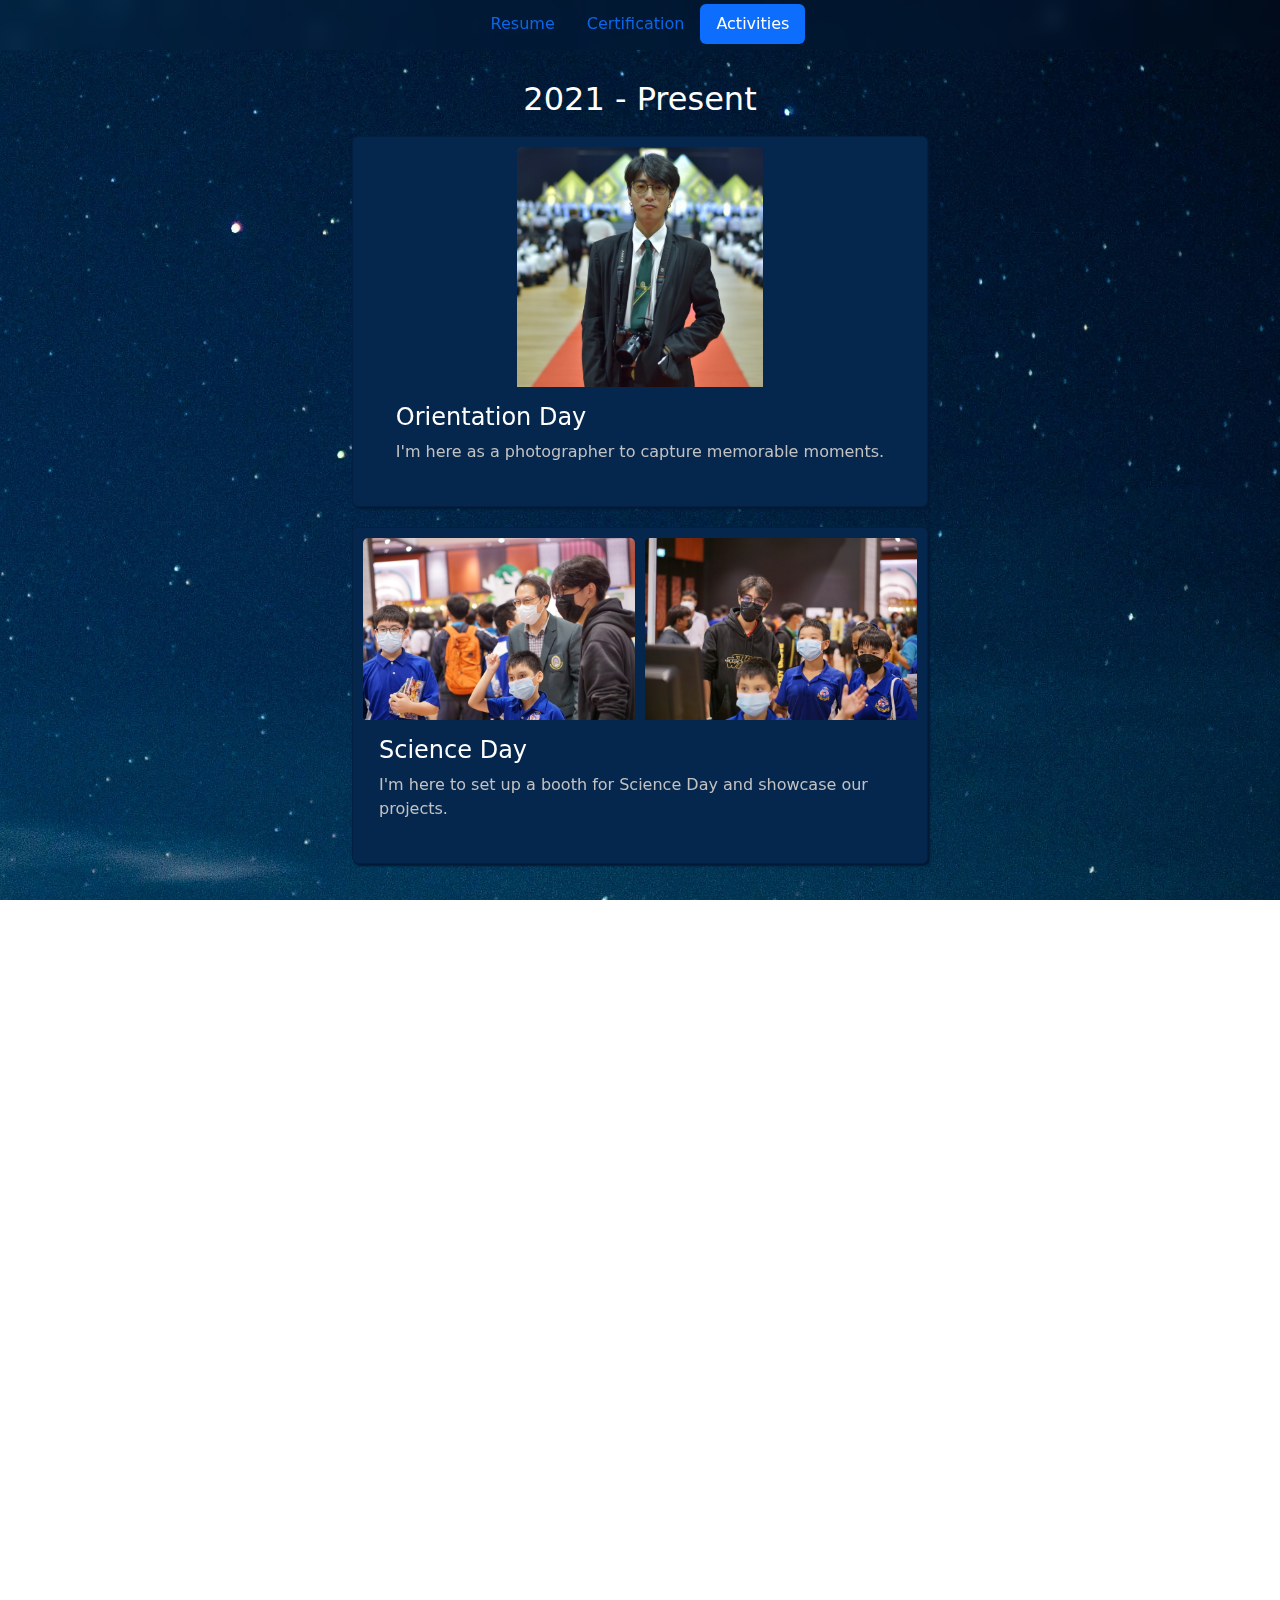
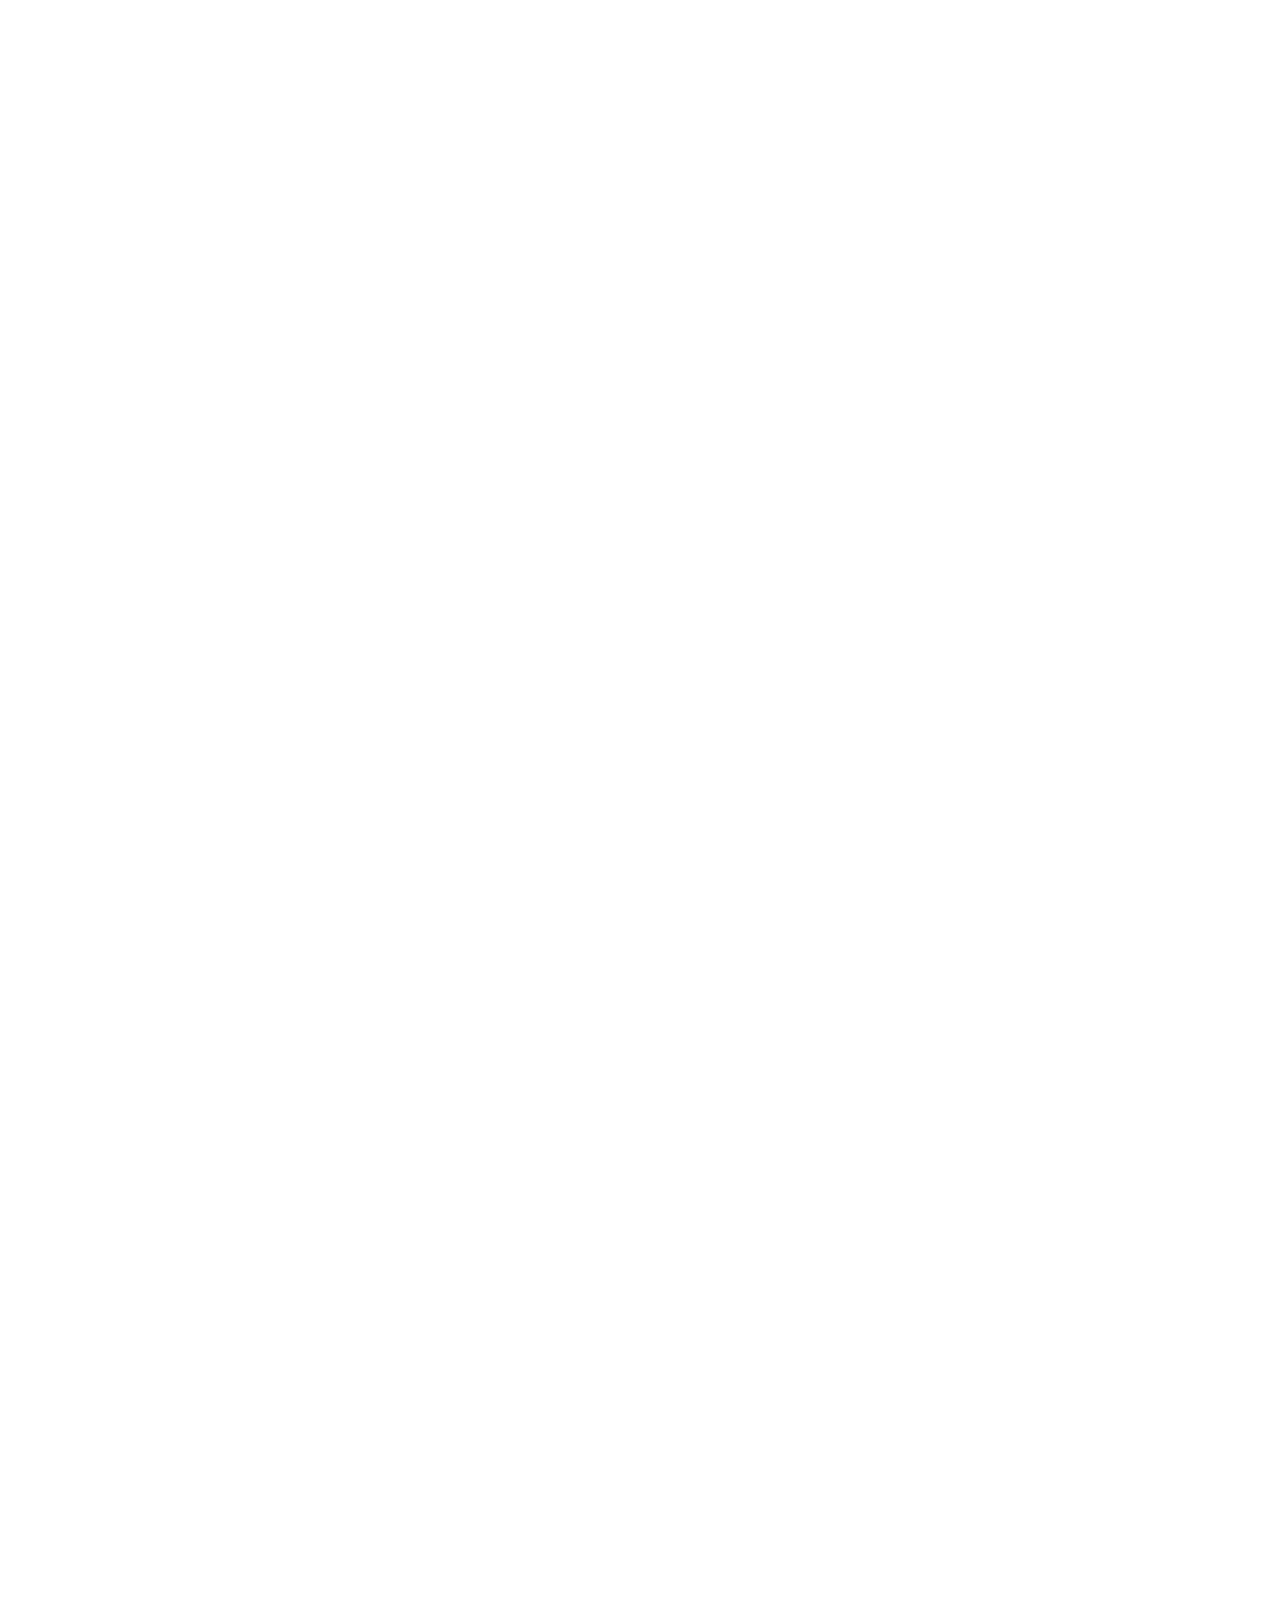
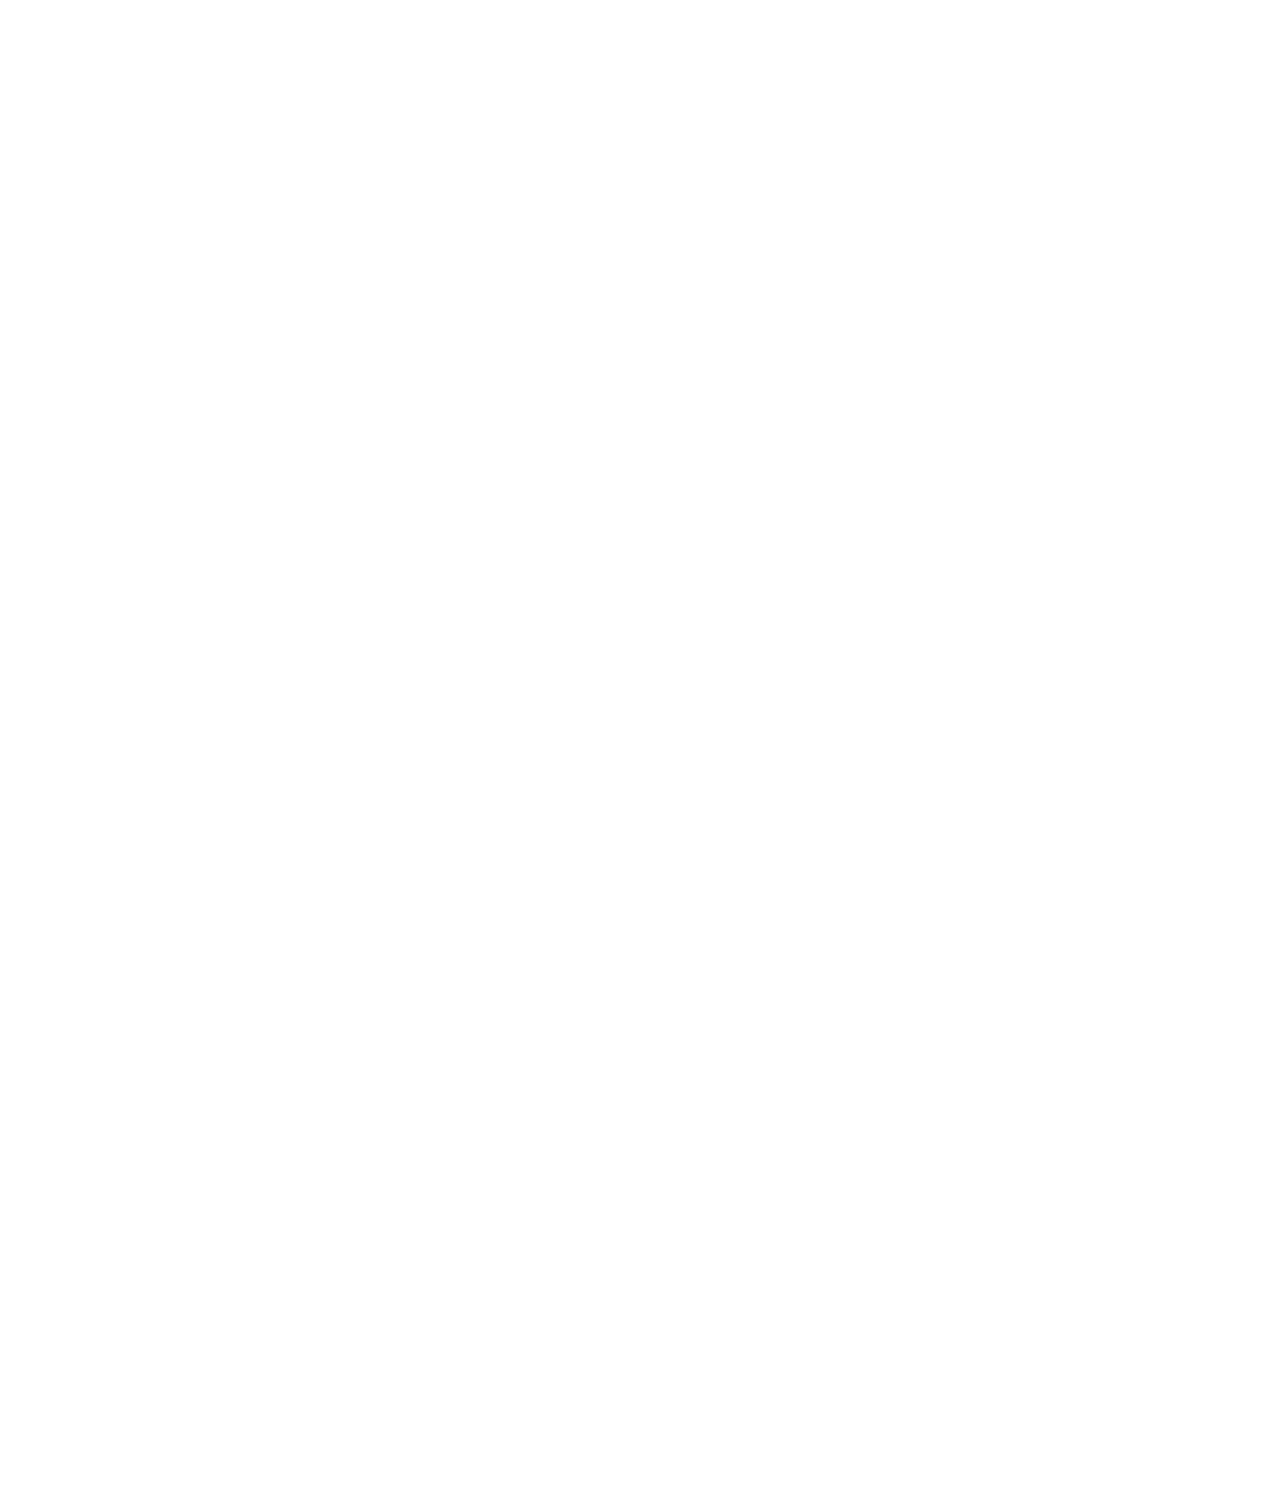
<file: pages/activities/index.html>
<html lang="en">
  <head>
    <meta charset="UTF-8" />
    <meta name="viewport" content="width=device-width, initial-scale=1.0" />
    <title>Activities</title>
    <script src="scripts.js" defer></script>
    <link rel="stylesheet" href="styles.css" />
    <!-- bootstrap -->
    <link
      href="https://cdn.jsdelivr.net/npm/bootstrap@5.3.3/dist/css/bootstrap.min.css"
      rel="stylesheet"
      integrity="sha384-QWTKZyjpPEjISv5WaRU9OFeRpok6YctnYmDr5pNlyT2bRjXh0JMhjY6hW+ALEwIH"
      crossorigin="anonymous"
    />
    <link href="https://unpkg.com/aos@2.3.1/dist/aos.css" rel="stylesheet" />

    <script
      src="https://cdn.jsdelivr.net/npm/@popperjs/core@2.11.8/dist/umd/popper.min.js"
      integrity="sha384-I7E8VVD/ismYTF4hNIPjVp/Zjvgyol6VFvRkX/vR+Vc4jQkC+hVqc2pM8ODewa9r"
      crossorigin="anonymous"
    ></script>
    <script
      src="https://cdn.jsdelivr.net/npm/bootstrap@5.3.3/dist/js/bootstrap.min.js"
      integrity="sha384-0pUGZvbkm6XF6gxjEnlmuGrJXVbNuzT9qBBavbLwCsOGabYfZo0T0to5eqruptLy"
      crossorigin="anonymous"
    ></script>
    <script src="https://unpkg.com/aos@2.3.1/dist/aos.js"></script>

    <!--end bootstrap -->
  </head>
  <body>
    <!-- nav -->
    <div class="nav">
      <ul class="nav nav-pills mb-3" id="pills-tab" role="tablist">
        <li class="nav-item" role="presentation">
          <button
            onclick="navigator.resume()"
            class="nav-link w glow"
            id="pills-home-tab"
            data-bs-toggle="pill"
            data-bs-target="#pills-home"
            type="button"
            role="tab"
            aria-controls="pills-home"
            aria-selected="true"
            style="color: #0c66e9"
          >
            Resume
          </button>
        </li>
        <li class="nav-item" role="presentation">
          <button
            onclick="navigator.certifications()"
            class="nav-link w glow"
            id="pills-profile-tab"
            data-bs-toggle="pill"
            data-bs-target="#pills-profile"
            type="button"
            role="tab"
            aria-controls="pills-profile"
            aria-selected="false"
            style="color: #0c66e9"
          >
            Certification
          </button>
        </li>
        <li class="nav-item" role="presentation">
          <button
            onclick="navigator.portFolio()"
            class="nav-link active w glow"
            id="pills-contact-tab"
            data-bs-toggle="pill"
            data-bs-target="#pills-contact"
            type="button"
            role="tab"
            aria-controls="pills-contact"
            aria-selected="false"
          >
            Activities
          </button>
        </li>
        <!-- <li class="nav-item" role="presentation">
          <button
            onclick="navigator.Projects()"
            class="nav-link glow"
            id="pills-contact-tab"
            data-bs-toggle="pill"
            data-bs-target="#pills-contact"
            type="button"
            role="tab"
            aria-controls="pills-contact"
            aria-selected="false"
            style="color: #0c66e9"
          >
            Projects
          </button>
        </li> -->
      </ul>
    </div>
    <!-- end nav -->

    <!-- body here -->
    <!--
      class="cards-group"
      data-aos="fade-left"
      data-aos-offset="200"
      data-aos-delay="100"
      data-aos-duration="500" 
      -->

    <div id="top" class="header" style="margin: 60px 0 10px">
      <h2 class="w">2021 - Present</h2>
    </div>

    <div class="cards-group">
      <!-- card -->
      <div
        class="card"
        data-aos="fade-right"
        data-aos-offset="200"
        data-aos-delay="100"
        data-aos-duration="500"
      >
        <img
          src="../../assets/activities/fst-d.jpg"
          class="card-img-top img"
          alt="..."
        />
        <div class="card-body">
          <h4 class="w">Orientation Day</h4>
          <p class="c-g">
            I'm here as a photographer to capture memorable moments.
          </p>
        </div>
      </div>

      <!-- card -->
      <div
        class="card"
        data-aos="fade-left"
        data-aos-offset="200"
        data-aos-delay="200"
        data-aos-duration="500"
      >
        <div class="grids">
          <img
            src="../../assets/activities/จัดบูส วัน วิทยาศาสตร์ (4).jpg"
            class="card-img-top img"
            alt="..."
          />

          <img
            src="../../assets/activities/bc-day_1.JPG"
            class="card-img-top img"
            alt="..."
          />
        </div>
        <div class="card-body">
          <h4 class="w">Science Day</h4>
          <p class="c-g">
            I'm here to set up a booth for Science Day and showcase our
            projects.
          </p>
        </div>
      </div>

      <!-- card -->
      <div
        class="card"
        data-aos="fade-right"
        data-aos-offset="200"
        data-aos-delay="100"
        data-aos-duration="500"
      >
        <img
          src="../../assets/activities/TA อบรม.png"
          class="card-img-top img"
          alt="..."
        />
        <div class="card-body">
          <h4 class="w">Digital Training</h4>
          <p class="c-g">
            I'm here as a TA and cameraman for the digital training.
          </p>
        </div>
      </div>

      <!-- card -->
      <div
        class="card"
        data-aos="fade-left"
        data-aos-offset="200"
        data-aos-delay="200"
        data-aos-duration="500"
      >
        <img
          src="../../assets/activities/goods-std.png"
          class="card-img-top img"
          alt="..."
        />
        <div class="card-body">
          <h4 class="w">Receiving a Scholarship for Academic Excellence</h4>
          <p class="c-g">I received a scholarship for academic excellence.</p>
        </div>
      </div>

      <!-- card -->
      <div
        class="card"
        data-aos="fade-right"
        data-aos-offset="200"
        data-aos-delay="100"
        data-aos-duration="500"
      >
        <img
          src="../../assets/activities/อบรม AI ROBOFLOW (2).jpg"
          class="card-img-top img"
          alt="..."
        />
        <div class="card-body">
          <h4 class="w">Organizing AI Robo Flow Training</h4>
          <p class="c-g">
            I'm here to organize the AI Robo Flow training session and ensure
            everything runs smoothly.
          </p>
        </div>
      </div>

      <!-- card -->
      <div
        class="card"
        data-aos="fade-left"
        data-aos-offset="200"
        data-aos-delay="200"
        data-aos-duration="500"
      >
        <div class="grids">
          <img
            src="../../assets/activities/รับสมัค Ambas  soon.png"
            class="card-img-top img"
            alt="..."
          /><img
            src="../../assets/activities/ambas-1.png"
            class="card-img-top img"
            alt="..."
          /><img
            src="../../assets/activities/มอบรางวัล 1.jpg"
            class="card-img-top img"
            alt="..."
          /><img
            src="../../assets/activities//รับสมัค Ambas .png"
            class="card-img-top img"
            alt="..."
          />
        </div>
        <div class="card-body">
          <h4 class="w">Media Event for Ambas, Including Award Presentation</h4>
          <p class="c-g">
            I'm here to assist with the media coverage for the Ambassador event,
            including the award presentation.
          </p>
        </div>
      </div>

      <!-- card -->
      <div
        class="card"
        data-aos="fade-right"
        data-aos-offset="200"
        data-aos-delay="100"
        data-aos-duration="500"
      >
        <div class="grids">
          <img
            src="../../assets/activities/uni-sport.JPG"
            class="card-img-top img"
            alt="..."
          /><img
            src="../../assets/activities/uni-sport.JPG"
            class="card-img-top img"
            alt="..."
          />
        </div>
        <div class="card-body">
          <h4 class="w">Wang Daeng Sports Event</h4>
          <p class="c-g">
            I'm here to help cover the Wang Daeng Sports Event, capture exciting
            moments, and assist with tasks at various points.
          </p>
        </div>
      </div>

      <!-- card -->
      <div
        class="card"
        data-aos="fade-left"
        data-aos-offset="200"
        data-aos-delay="200"
        data-aos-duration="500"
      >
        <div class="grids">
          <img
            src="../../assets/activities/staff.jpg"
            class="card-img-top img"
            alt="..."
          />
          <img
            src="../../assets/activities/media-w.jpg"
            class="card-img-top img"
            alt="..."
          /><img
            src="../../assets/activities/ผูกแขนสโม ทำงาน.jpg"
            class="card-img-top img"
            alt="..."
          />
          <img
            src="../../assets/activities/เครดิต ตากล้อง.png"
            class="card-img-top img"
            alt="..."
          />
        </div>
        <div class="card-body">
          <h4 class="w">Other Photography Work + Media</h4>
          <p class="c-g"></p>
        </div>
      </div>

      <!-- card -->
      <div
        class="card"
        data-aos="fade-right"
        data-aos-offset="200"
        data-aos-delay="100"
        data-aos-duration="500"
      >
        <div class="grids">
          <img
            src="../../assets/activities/ลงพื้นที่ (1).jpg"
            class="card-img-top img"
            alt="..."
          /><img
            src="../../assets/activities/ลงพื้นที่ (2).jpg"
            class="card-img-top img"
            alt="..."
          />
        </div>
        <div class="card-body">
          <h4 class="w">Field Training Session</h4>
          <p class="c-g">
            I'm here on-site to organize the training session, take photos,
            coordinate the event, delegate tasks to my team, including designing
            the activities.
          </p>
        </div>
      </div>

      <!-- card -->
      <div
        class="card"
        data-aos="fade-left"
        data-aos-offset="200"
        data-aos-delay="200"
        data-aos-duration="500"
      >
        <div class="grids">
          <img
            src="../../assets/activities/b-time (1).jpg"
            class="card-img-top img"
            alt="..."
          />
          <img
            src="../../assets/activities/b-time (2).jpg"
            class="card-img-top img"
            alt="..."
          />
          <!-- <img
          src="../../assets/activities/b-time (3).jpg"
          class="card-img-top img"
          alt="..."
        /> -->
        </div>
        <div class="card-body">
          <h4 class="w">Internship at Betimes Co. (2 Months)</h4>
          <p class="c-g">
            I interned at Betimes Co. In the first week, my mentor assigned me
            to study Angular and create a sample web app to present. In the
            second week, I began working with a mentor. In the fourth week, my
            mentor assigned me to design the database, create a new project
            using Angular, and write APIs in .NET Core to present to clients in
            Bangkok.
          </p>
        </div>
      </div>
    </div>

    <div onclick="navigator.top()">
      <h6 class="btt w">Back to top</h6>
    </div>
    <!--end  body here -->
  </body>
</html>
</file>
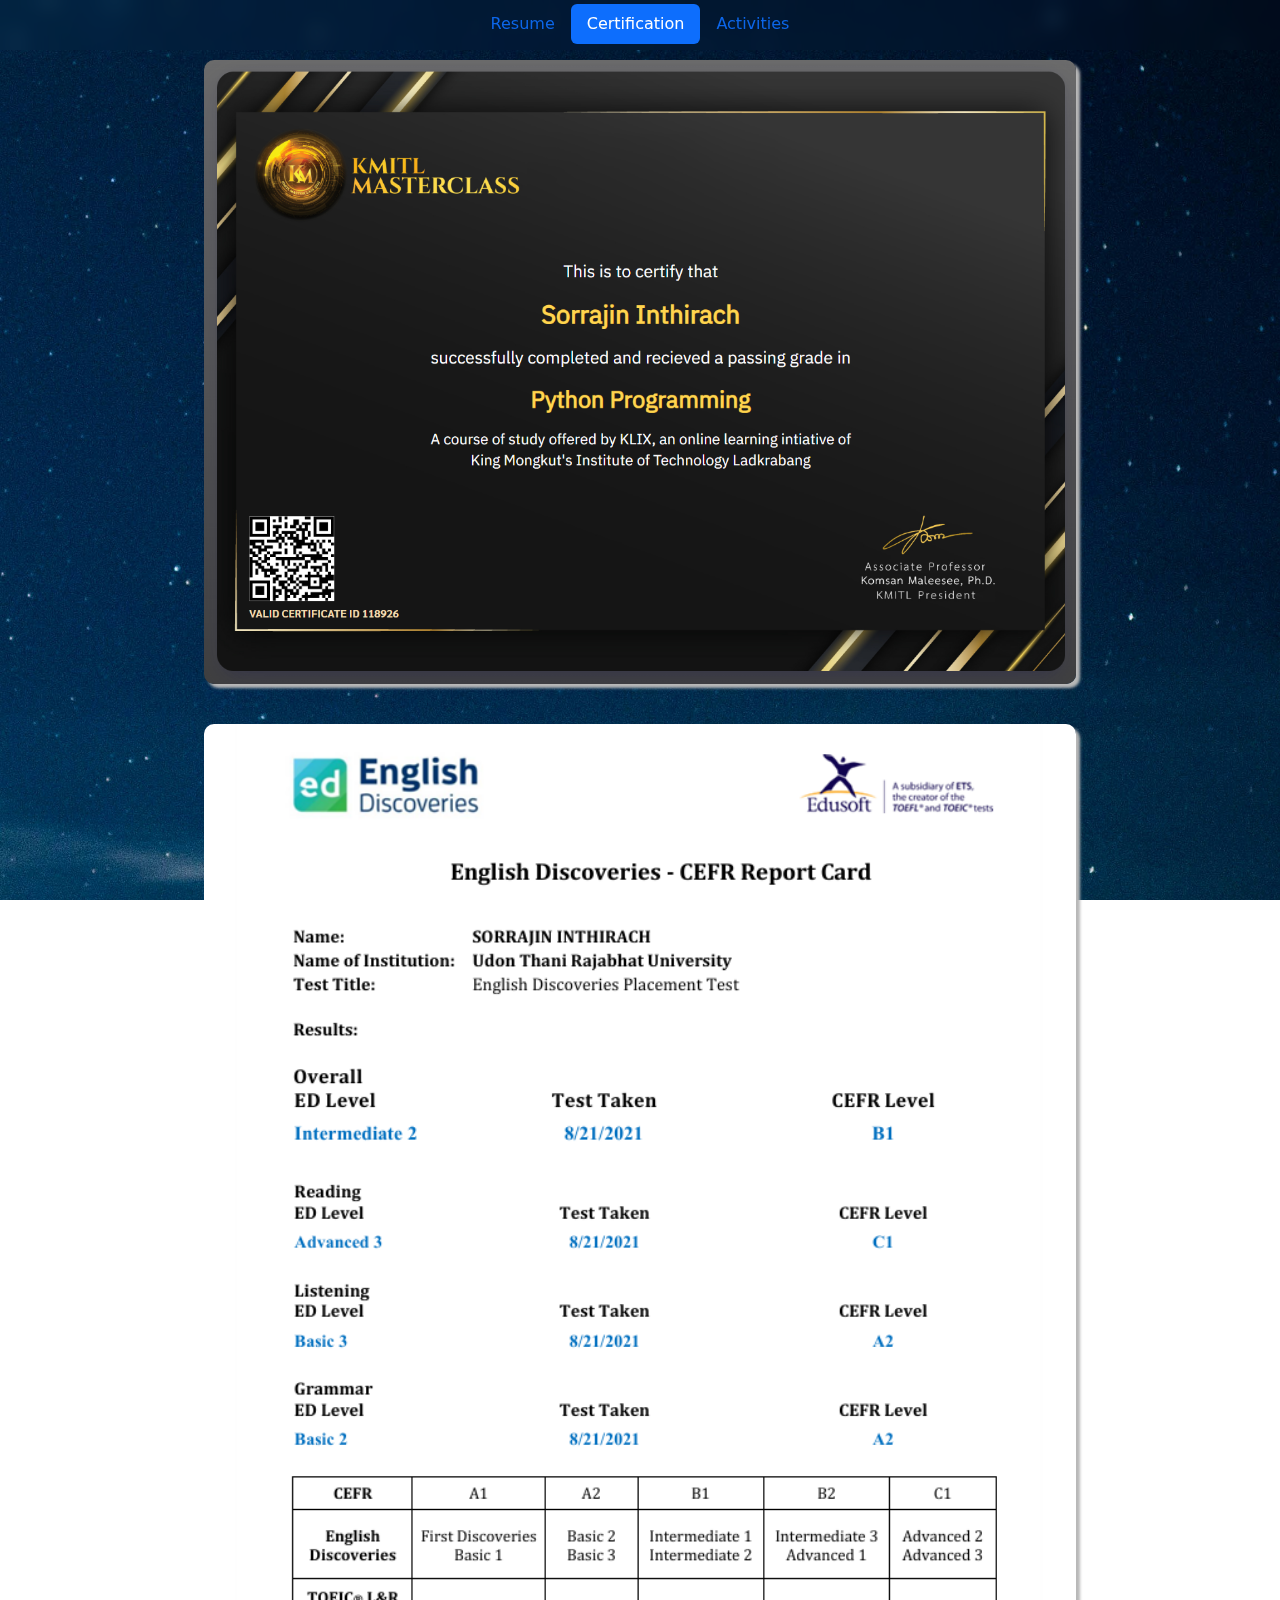
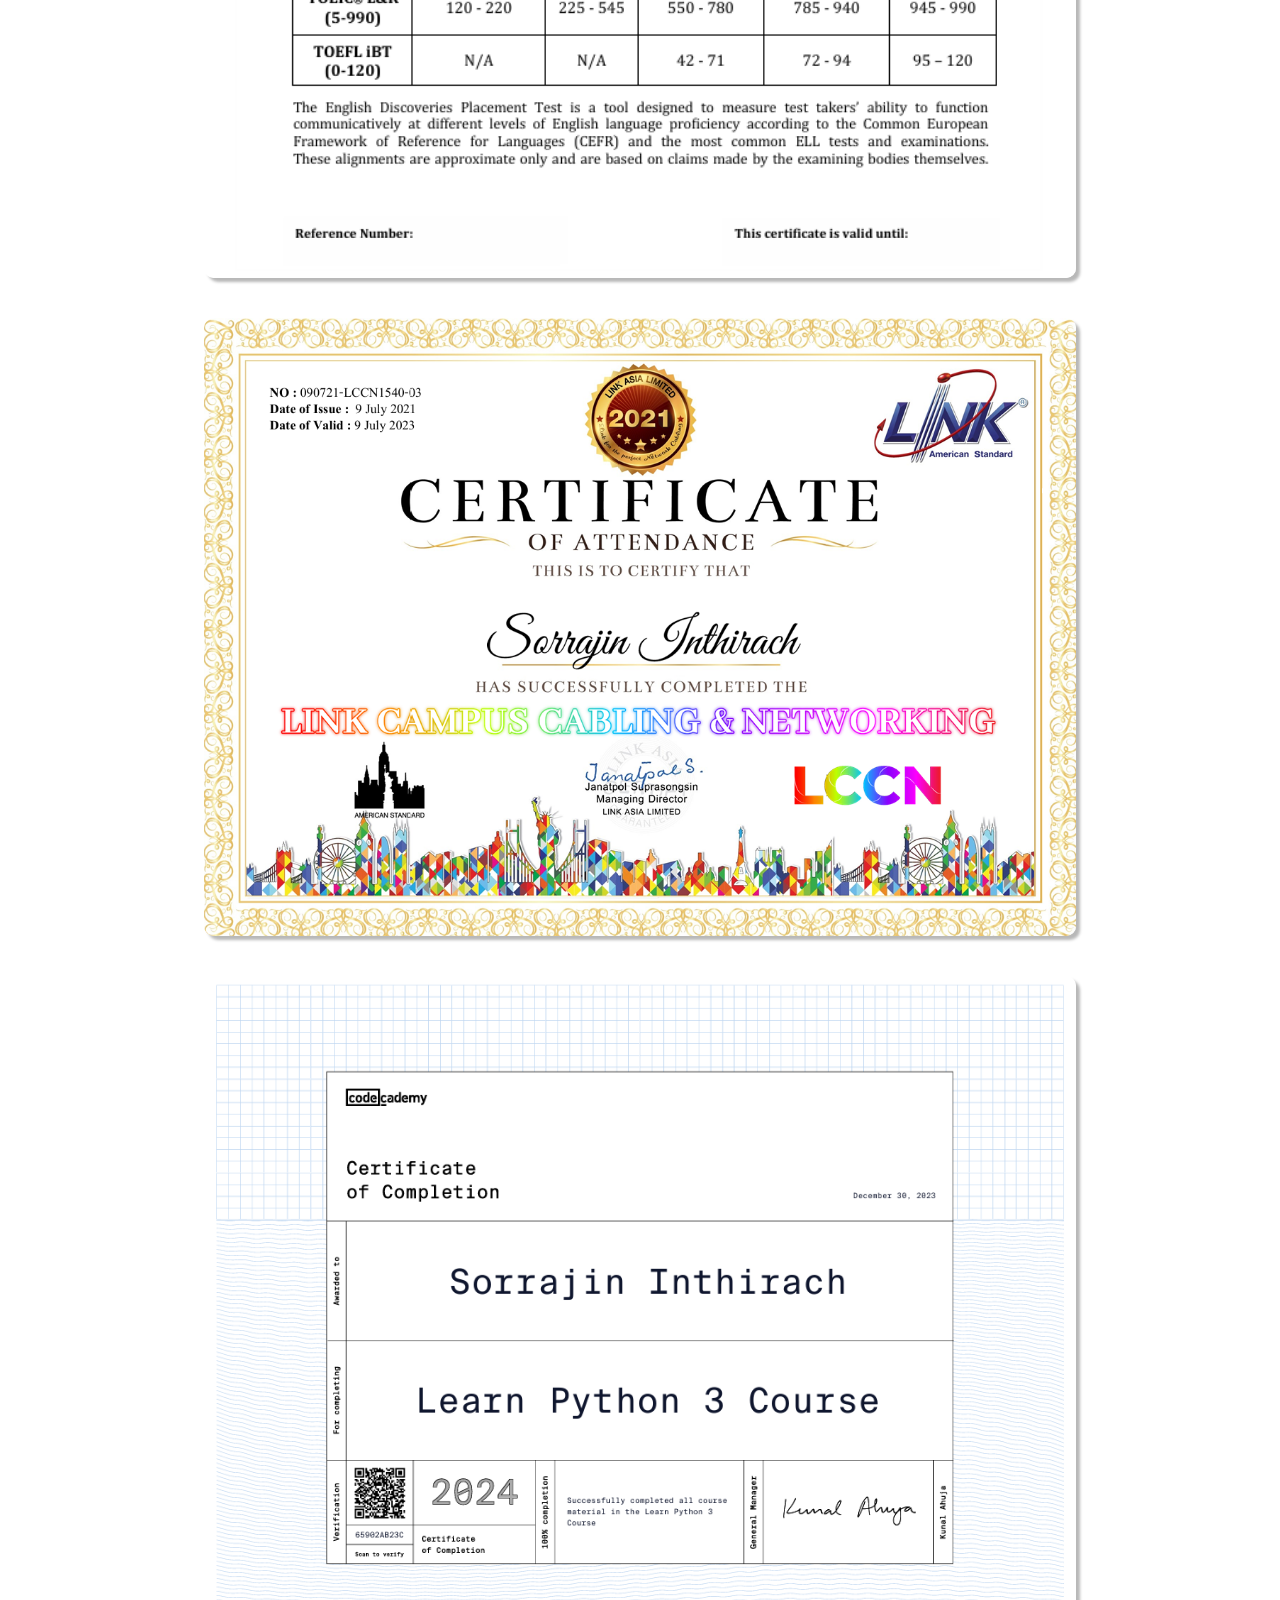
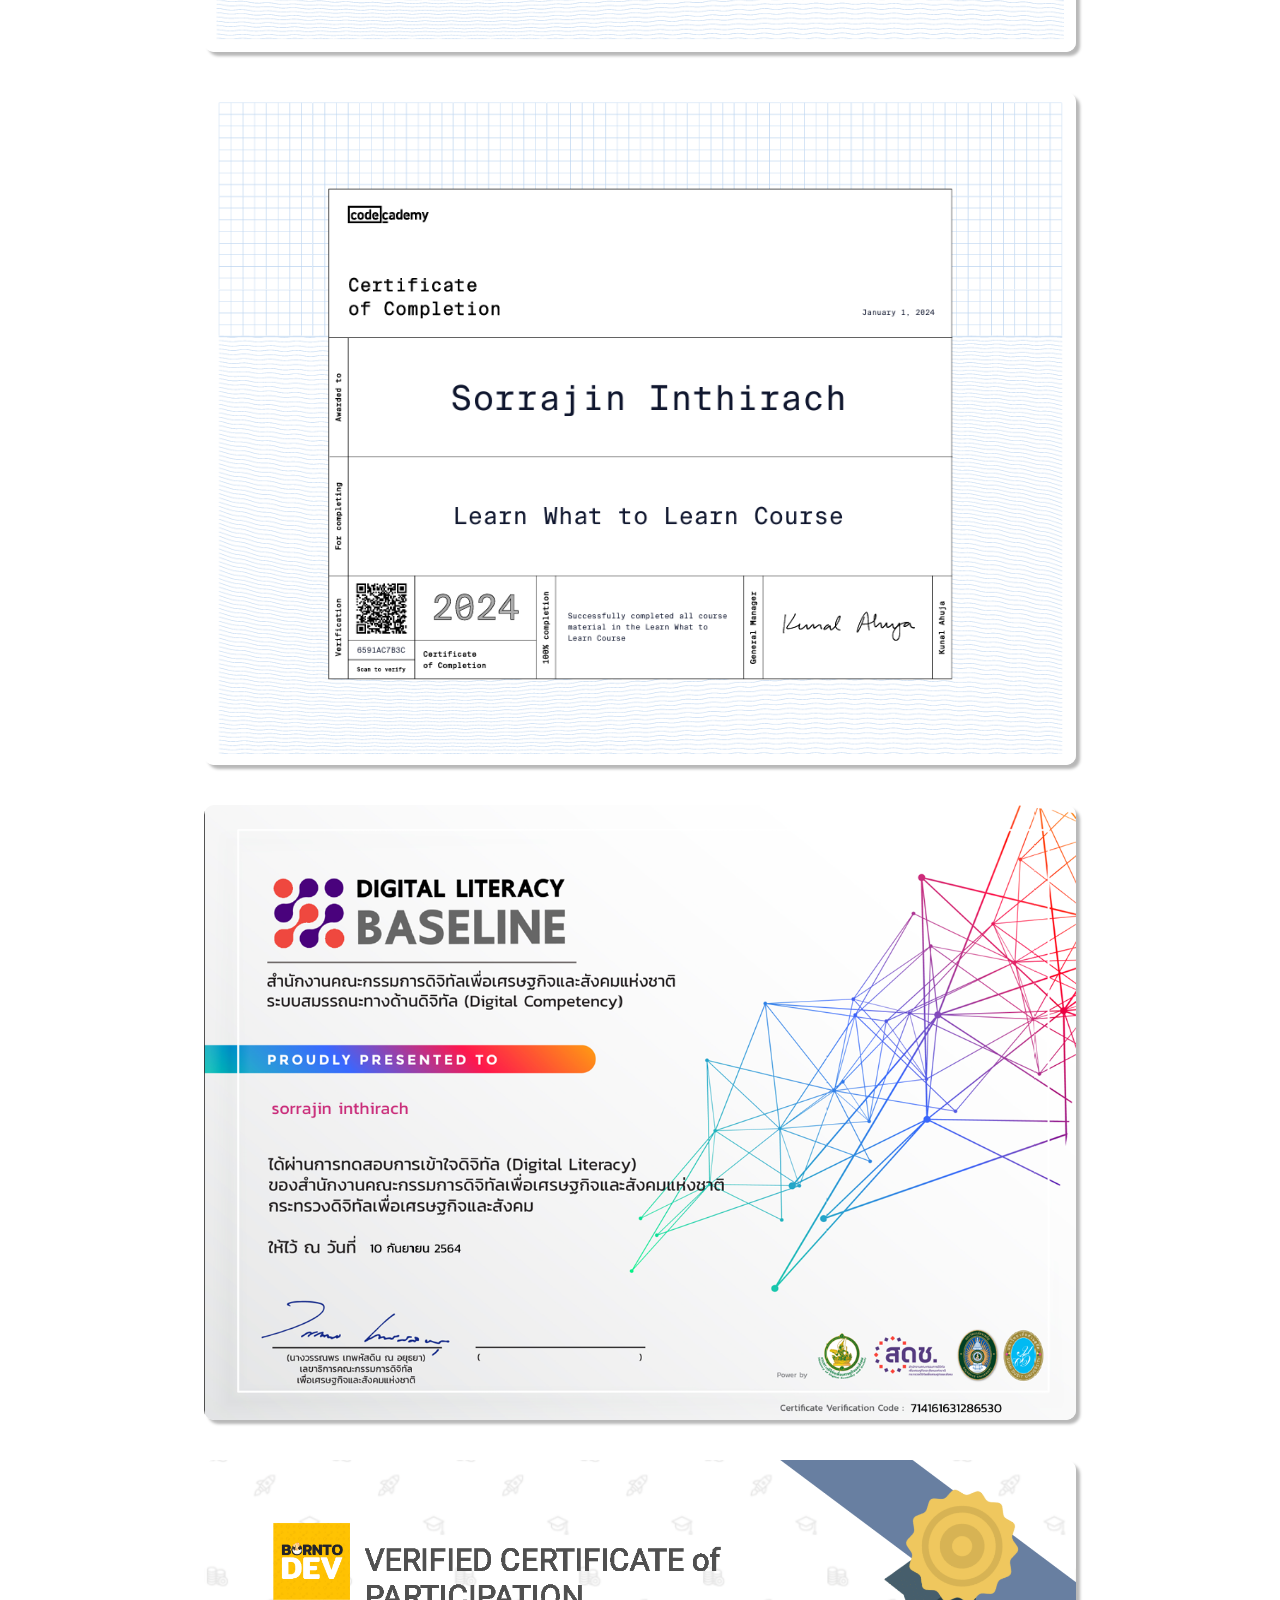
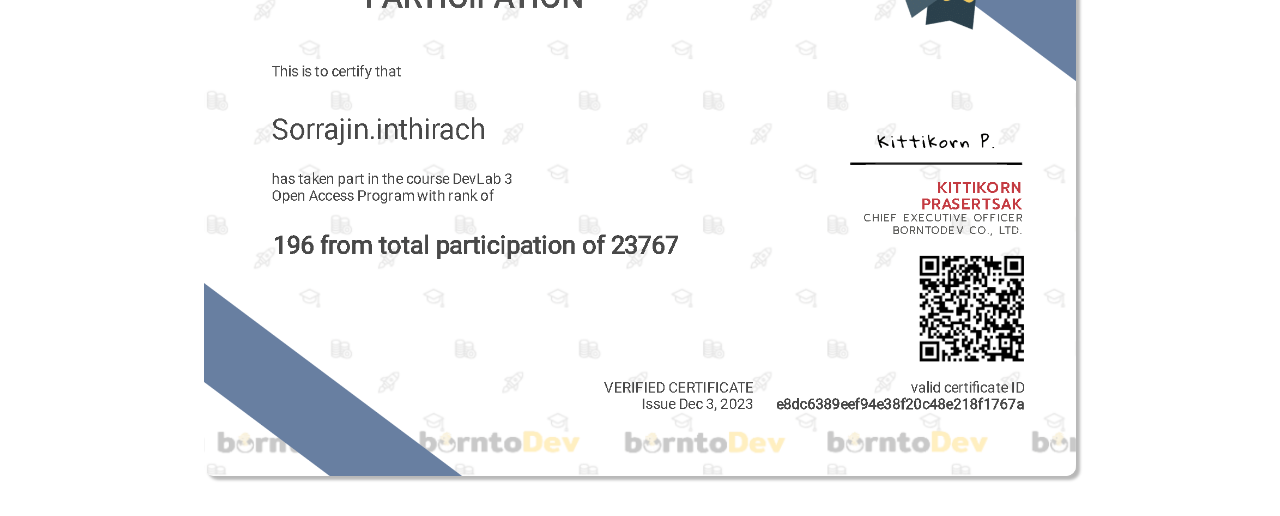
<file: pages/certifications/index.html>
<html lang="en">
  <head>
    <meta charset="UTF-8" />
    <meta name="viewport" content="width=device-width, initial-scale=1.0" />
    <title>Certifications</title>
    <script src="scripts.js" defer></script>
    <link rel="stylesheet" href="styles.css" />
    <!-- bootstrap -->
    <link
      href="https://cdn.jsdelivr.net/npm/bootstrap@5.3.3/dist/css/bootstrap.min.css"
      rel="stylesheet"
      integrity="sha384-QWTKZyjpPEjISv5WaRU9OFeRpok6YctnYmDr5pNlyT2bRjXh0JMhjY6hW+ALEwIH"
      crossorigin="anonymous"
    />
    <link href="https://unpkg.com/aos@2.3.1/dist/aos.css" rel="stylesheet" />

    <script
      src="https://cdn.jsdelivr.net/npm/@popperjs/core@2.11.8/dist/umd/popper.min.js"
      integrity="sha384-I7E8VVD/ismYTF4hNIPjVp/Zjvgyol6VFvRkX/vR+Vc4jQkC+hVqc2pM8ODewa9r"
      crossorigin="anonymous"
    ></script>
    <script
      src="https://cdn.jsdelivr.net/npm/bootstrap@5.3.3/dist/js/bootstrap.min.js"
      integrity="sha384-0pUGZvbkm6XF6gxjEnlmuGrJXVbNuzT9qBBavbLwCsOGabYfZo0T0to5eqruptLy"
      crossorigin="anonymous"
    ></script>
    <script src="https://unpkg.com/aos@2.3.1/dist/aos.js"></script>

    <!--end bootstrap -->
  </head>
  <body>
    <!-- Navbar  -->
    <div class="nav">
      <ul class="nav nav-pills mb-3" id="pills-tab" role="tablist">
        <li class="nav-item" role="presentation">
          <button
            onclick="navigator.resume()"
            class="nav-link w glow"
            id="pills-home-tab"
            data-bs-toggle="pill"
            data-bs-target="#pills-home"
            type="button"
            role="tab"
            aria-controls="pills-home"
            aria-selected="true"
            style="color: #0c66e9"
          >
            Resume
          </button>
        </li>
        <li class="nav-item" role="presentation">
          <button
            onclick="navigator.certifications()"
            class="nav-link active"
            id="pills-profile-tab"
            data-bs-toggle="pill"
            data-bs-target="#pills-profile"
            type="button"
            role="tab"
            aria-controls="pills-profile"
            aria-selected="false"
          >
            Certification
          </button>
        </li>
        <li class="nav-item" role="presentation">
          <button
            onclick="navigator.Activities()"
            class="nav-link glow"
            id="pills-contact-tab"
            data-bs-toggle="pill"
            data-bs-target="#pills-contact"
            type="button"
            role="tab"
            aria-controls="pills-contact"
            aria-selected="false"
            style="color: #0c66e9"
          >
            Activities
          </button>
        </li>
        <!-- <li class="nav-item" role="presentation">
          <button
            onclick="navigator.Projects()"
            class="nav-link glow"
            id="pills-contact-tab"
            data-bs-toggle="pill"
            data-bs-target="#pills-contact"
            type="button"
            role="tab"
            aria-controls="pills-contact"
            aria-selected="false"
            style="color: #0c66e9"
          >
            Projects
          </button>
        </li> -->
      </ul>
    </div>
    <!--end Navbar  -->

    <div class="container">
      <div class="cers" style="margin: 20px 0">
        <img
          data-aos="fade-right"
          data-aos-offset="200"
          data-aos-delay="100"
          data-aos-duration="500"
          class="cer-img"
          src="../../assets/certifications/cer 1.png"
          alt=""
        />

        <img
          data-aos="fade-left"
          data-aos-offset="200"
          data-aos-delay="100"
          data-aos-duration="500"
          class="cer-img"
          src="../../assets/certifications/english.png"
          alt=""
        />
        <img
          data-aos="fade-right"
          data-aos-offset="200"
          data-aos-delay="100"
          data-aos-duration="500"
          class="cer-img"
          src="../../assets/certifications/link-cable.png"
          alt=""
        />
        <img
          data-aos="fade-left"
          data-aos-offset="200"
          data-aos-delay="100"
          data-aos-duration="500"
          class="cer-img"
          src="../../assets/certifications/code.cademy.1.png"
          alt=""
        />
        <img
          data-aos="fade-right"
          data-aos-offset="200"
          data-aos-delay="100"
          data-aos-duration="500"
          class="cer-img"
          src="../../assets/certifications/code.cademy.2.png"
          alt=""
        />
        <img
          data-aos="fade-left"
          data-aos-offset="200"
          data-aos-delay="100"
          data-aos-duration="500"
          class="cer-img"
          src="../../assets/certifications/dlb.png"
          alt=""
        />
        <img
          data-aos="fade-right"
          data-aos-offset="200"
          data-aos-delay="100"
          data-aos-duration="500"
          class="cer-img"
          src="../../assets/certifications/born to dev.png"
          alt=""
        />
      </div>
    </div>
  </body>
</html>
</file>
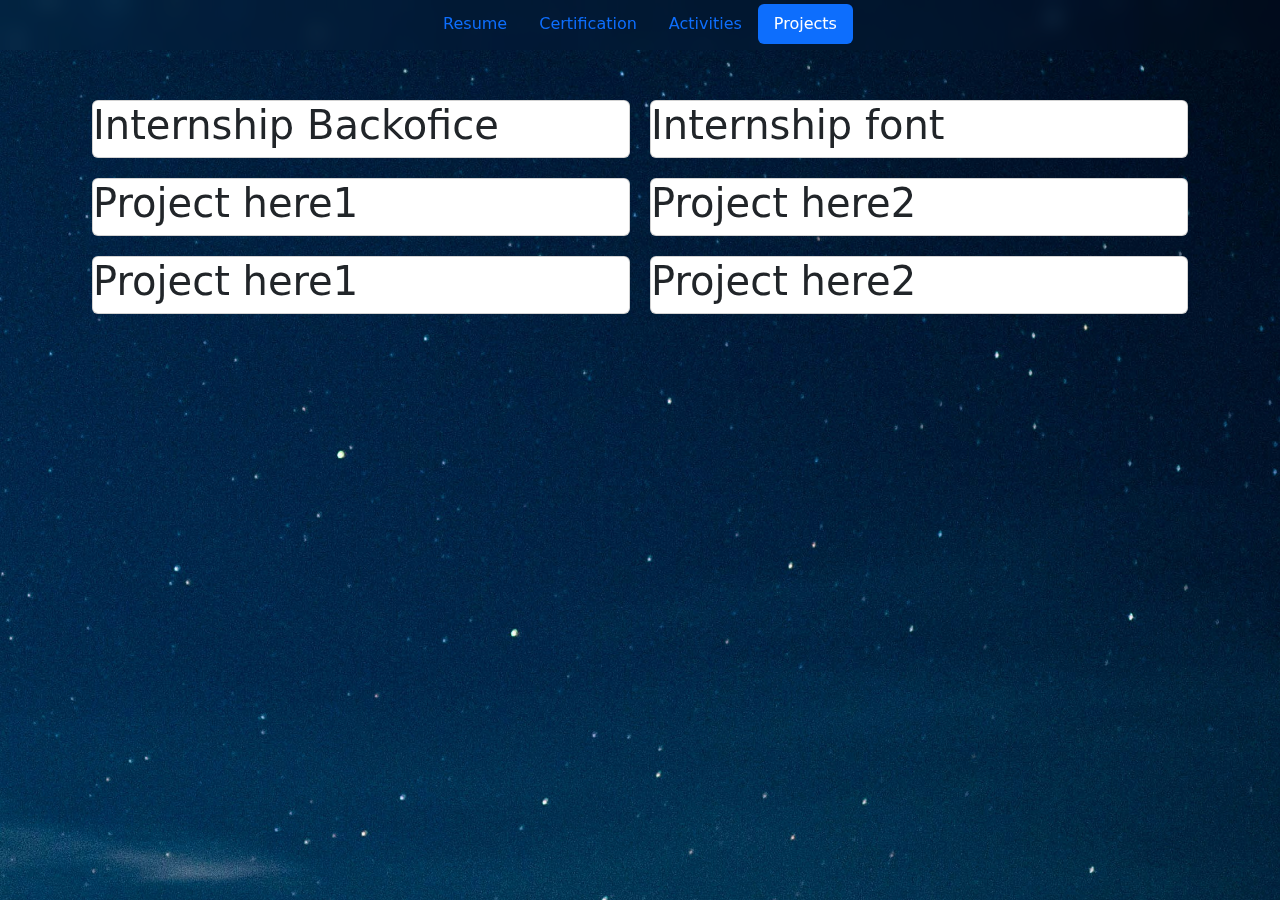
<file: pages/projects/index.html>
<!DOCTYPE html>
<html lang="en">
  <head>
    <meta charset="UTF-8" />
    <meta name="viewport" content="width=device-width, initial-scale=1.0" />
    <title>My Project</title>
    <script src="scripts.js" defer></script>
    <link rel="stylesheet" href="styles.css" />
    
    <!-- bootstrap -->
    <link
    href="https://cdn.jsdelivr.net/npm/bootstrap@5.3.3/dist/css/bootstrap.min.css"
    rel="stylesheet"
    integrity="sha384-QWTKZyjpPEjISv5WaRU9OFeRpok6YctnYmDr5pNlyT2bRjXh0JMhjY6hW+ALEwIH"
    crossorigin="anonymous"
  />
  <link href="https://unpkg.com/aos@2.3.1/dist/aos.css" rel="stylesheet">

  <script
    src="https://cdn.jsdelivr.net/npm/@popperjs/core@2.11.8/dist/umd/popper.min.js"
    integrity="sha384-I7E8VVD/ismYTF4hNIPjVp/Zjvgyol6VFvRkX/vR+Vc4jQkC+hVqc2pM8ODewa9r"
    crossorigin="anonymous"
  ></script>
  <script
    src="https://cdn.jsdelivr.net/npm/bootstrap@5.3.3/dist/js/bootstrap.min.js"
    integrity="sha384-0pUGZvbkm6XF6gxjEnlmuGrJXVbNuzT9qBBavbLwCsOGabYfZo0T0to5eqruptLy"
    crossorigin="anonymous"
  ></script>
  <script src="https://unpkg.com/aos@2.3.1/dist/aos.js"></script>

<!-- temp -->
    <!--end bootstrap -->
  </head>
  <body>

    <div class="background blue"></div>
    
    <!-- Navbar  -->
    <div class="nav">
      <ul class="nav nav-pills mb-3" id="pills-tab" role="tablist">
        <li class="nav-item" role="presentation">
          <button
            onclick="navigator.resume()"
            class="nav-link w glow"
            id="pills-home-tab"
            data-bs-toggle="pill"
            data-bs-target="#pills-home"
            type="button"
            role="tab"
            aria-controls="pills-home"
            aria-selected="true"
          >
            Resume
          </button>
        </li>
        <li class="nav-item" role="presentation">
          <button
            onclick="navigator.certifications()"
            class="nav-link w glow"
            id="pills-profile-tab"
            data-bs-toggle="pill"
            data-bs-target="#pills-profile"
            type="button"
            role="tab"
            aria-controls="pills-profile"
            aria-selected="false"
          >
            Certification
          </button>
        </li>
        <li class="nav-item" role="presentation">
          <button
          onclick="navigator.Activities()"
            class="nav-link w glow"
            id="pills-contact-tab"
            data-bs-toggle="pill"
            data-bs-target="#pills-contact"
            type="button"
            role="tab"
            aria-controls="pills-contact"
            aria-selected="false"
          >
          Activities
          </button>
        </li>
        <li class="nav-item " role="presentation">
          <button
          onclick="navigator.Projects()"
            class="nav-link w glow active"
            id="pills-contact-tab"
            data-bs-toggle="pill"
            data-bs-target="#pills-contact"
            type="button"
            role="tab"
            aria-controls="pills-contact"
            aria-selected="false"
          >
          Projects
          </button>
        </li>
      </ul>
    </div>
    <!--end Navbar  -->


    <!-- detail -->
<div class="spaces" id="top" style="margin-top: 70px;"></div>
    <div class="container">
      <div class="grid">
        <div class="card" 
        class="card"
        data-aos="fade-right"
        data-aos-offset="200"
        data-aos-delay="200"
        data-aos-duration="500">
          <h1>Internship Backofice</h1>
        </div>
        <div class="card"
        class="card"
        data-aos="fade-left"
        data-aos-offset="200"
        data-aos-delay="200"
        data-aos-duration="500">
          <h1>Internship font</h1>
        </div>
        <div class="card"
        class="card"
        data-aos="fade-right"
        data-aos-offset="200"
        data-aos-delay="200"
        data-aos-duration="500">
          <h1>Project here1</h1>
        </div>
        <div class="card"
        class="card"
        data-aos="fade-left"
        data-aos-offset="200"
        data-aos-delay="200"
        data-aos-duration="500">
          <h1>Project here2</h1>
        </div>
        <div class="card"
        class="card"
        data-aos="fade-right"
        data-aos-offset="200"
        data-aos-delay="200"
        data-aos-duration="500">
          <h1>Project here1</h1>
        </div>
        <div class="card"
        class="card"
        data-aos="fade-left"
        data-aos-offset="200"
        data-aos-delay="200"
        data-aos-duration="500">
          <h1>Project here2</h1>
        </div>
        
      </div>
    </div>
    
  </body>
</html>
</file>
<file: pages/activities/styles.css>
body {
    margin: 20px 0;
    padding: 20px 0;
    height: 100vh;
    display: flex;
    justify-content: flex-start;
    align-items: center;

    background-image: url('../../assets/gregoire-jeanneau-9sxeKzuCVoE-unsplash.jpg');
    height: 100vh;
    width: 100%;

    background-size: cover;
    background-position: center;
    background-attachment: fixed;



    color: white;
    font-family: Arial, sans-serif;
    font-size: 24px;
    flex-wrap: nowrap;
    flex-direction: column;

    .w {
        color: white;
    }

    .glow {
        color: white;
        /* background-color: aliceblue; */
    }

    .glow:hover {
        text-shadow: 0 0 30px #ffffff;
    }


}

.nav {
    position: fixed;
    z-index: 2;
    width: 100%;
    height: 100%;
    max-height: 50px;

    background: linear-gradient(to right, (#062744, 0.5), (#010d1d, 0.5));
    margin: -20px 0 0 0;
    display: flex;
    align-items: center;
    justify-content: center;
    padding: 22px 0;
    backdrop-filter: blur(10px);
    /* เพิ่มฟิลเตอร์เบลอ */

}
.cards-group {
    margin: 0 0 50px 0;
    display: grid;
    grid-template-columns: repeat(2, 1fr);
    grid-gap: 20px;
    max-height: fit-content;


    .card {
        padding: 10px;
        background-color: #05274e;
        box-shadow: 2px 2px 2px #031935;
        display: flex;
        align-items: center;
        max-height: fit-content;
        width: 36rem;


        .img {
            max-height: 15rem;
            /* width: auto; */
            /* height: 15rem; */
            max-width: max-content;
        }

        transition: 1s;
    }

    .card:hover {
        background-color: #051f3d;
        box-shadow: 1px 1px 6px #e0e0e0;
        ;

    }
}

.w {
    color: white;
}

.c-g {
    color: #c2c2c2;
}

.grids {
    display: grid;
    grid-template-columns: repeat(2, 1fr);
    grid-gap: 10px;
}

.btt {
    padding: 0 0 50px;
    transition: 0.5s;
}

.btt:hover {
    text-shadow: 2px 2px 1rem white;
    font-size: 30px;
}

@media screen and (max-width: 781px) {
    body {
        

        .cards-group {

            display: grid;
            grid-template-columns: repeat(1, 1fr);


            .card {

                width: 20rem;

            }


        }
    }
}


@media screen and (max-width: 1364px) {
    .cards-group {

        display: grid;
        grid-template-columns: repeat(1, 1fr);


    }
}
</file>
<file: pages/certifications/styles.css>
body {
    margin: 20px 0;
    padding: 20px 0;
    height: 100vh;
    display: flex;
    justify-content: flex-start;
    align-items: center;


    height: 100vh;
    width: 100%;
    background-image: url('../../assets/gregoire-jeanneau-9sxeKzuCVoE-unsplash.jpg');
    background-size: cover;
    background-position: center;
    background-attachment: fixed;



    color: white;
    font-family: Arial, sans-serif;
    font-size: 24px;
    flex-wrap: nowrap;
    flex-direction: column;

    .w {
        color: white;
    }

    .glow {
        color: white;
        /* background-color: aliceblue; */
    }

    .glow:hover {
        text-shadow: 0 0 30px #ffffff;
    }

    .container {

        max-width: 56rem;

        .cers {
            display: flex;
            flex-direction: column;
            align-items: stretch;



            .cer-img {
                border-radius: 10px;
                margin: 20px 0;
                box-shadow: 4px 4px 3px #b8b8b8;
            }

            .cer-img:hover {
                border-radius: 10px;
                margin: 20px 0;
                box-shadow: 4px 4px 30px #b8b8b8;
                transition: 1s;
            }



        }
    }
}

.button {
    display: flex;
    flex-direction: row-reverse;
    margin-top: 20px;
}

.nav {
    position: fixed;
    z-index: 3;
    width: 100%;
    height: 100%;
    max-height: 50px;

    background: linear-gradient(to right, (#062744, 0.9), (#010d1d, 0.9));
    margin: -20px 0 0 0;
    display: flex;
    align-items: center;
    justify-content: center;
    padding: 22px 0;
    backdrop-filter: blur(10px);
    /* เพิ่มฟิลเตอร์เบลอ */

}


/* 
.nav-link {
    color: #0c66e9;
} */
</file>
<file: pages/projects/styles.css>
/* body {

    margin: 20px 0;
    padding: 20px 0;
    height: 100vh;
    display: flex;
    justify-content: flex-start;
    align-items: center;

    background-image: url('./assets/gregoire-jeanneau-9sxeKzuCVoE-unsplash.jpg');
    background-position: center;
    height: 100%;
    background-repeat: no-repeat;
    background-size: cover;



    color: white;
    font-family: Arial,
        sans-serif;
    font-size: 24px;
    flex-wrap: nowrap;
    flex-direction: column;

    .w {
        color: white;
    }

    .container {
        background-color: white;
        width: 50.06rem;
        border-radius: 5px;
        box-shadow: 3px 3px 2px rgb(238, 238, 238);


        .imgs {
            border-radius: 10px;
            width: 50rem;
            left: -10px;
            height: auto;
            position: relative;
        }


    }


    .button {
        display: flex;
        flex-direction: row-reverse;
        margin-top: 20px;
    }

    .button:hover {

        background-color: #0d6efd;
        color: white;
    }

    .aboutMe {
        display: flex;
        flex-direction: column;
        align-items: center;
        margin: 20px 0;
        width: 70rem;
        color: white;

        h1 {
            margin: 5px 0;
        }

        h6 {
            margin: 10px 0;
        }
    }

    .empty {
        padding: 5rem;
    }

    .icons {
        display: flex;
        flex-direction: column;
        align-items: center;
    }

    .icons-gruop {
        display: flex;
        align-items: center;
        flex-direction: row;

        .icons {
            display: flex;
            flex-direction: column;
            align-items: center;
        }
    }

    .img-icon {
        width: 4rem;
        height: auto;
        margin: 0 20px;
    }

    .git-icon {
        width: 16rem;
        height: auto;
        margin: 0 20px;
    }

    .skill-tools {
        display: flex;
        flex-direction: row;
        align-items: flex-start;
        justify-content: space-around;
        align-content: center;
        flex-wrap: nowrap;

        .skill {
            display: flex;
            flex-direction: column;
            align-items: center;
            align-content: stretch;
        }
    }


}

.nav {
    position: fixed;
    z-index: 2;
    width: 100%;
    background: linear-gradient(to right, #062744, #010d1d);
    margin: 4px 0;
    display: flex;
    align-items: center;
    justify-content: center;
    padding: 5px 0;
}

.top-cards {
    display: flex;


}

.glow {
    color: white;
}

.glow:hover {
    text-shadow: 0 0 30px #ffffff;
}
 */





/* new */
/* Base Styles (for desktop and large screens) */
body {
    margin: 20px 0;
    padding: 20px 0;
    display: flex;
    justify-content: flex-start;
    align-items: center;
    background-image: url('../../assets/gregoire-jeanneau-9sxeKzuCVoE-unsplash.jpg');
    height: 100vh;
    width: 100%;

    background-size: cover;
    background-position: center;
    background-attachment: fixed;
    color: white;
    font-family: Arial, sans-serif;
    font-size: 24px;
    flex-wrap: nowrap;
    flex-direction: column;
}

.w {
    color: white;
}

.container {
    background-color:transparent;
    width: 50.06rem;
    border-radius: 5px;
    /* box-shadow: 3px 3px 2px rgb(238, 238, 238); */
    margin: 0 auto;
    margin-top: 100px;
    

}

.grid{
    display: grid;
    grid-template-columns: repeat(2,1fr);
    /* background-color: white; */
    
    .card{
        margin: 10px 10px;
    }
}
.imgs {
    border-radius: 10px;
    width: 50rem;
    height: auto;
    position: relative;
}

.button {
    display: flex;
    flex-direction: row-reverse;
    margin-top: 20px;
}

.button:hover {
    background-color: #0d6efd;
    color: white;
}

.aboutMe {
    display: flex;
    flex-direction: column;
    align-items: center;
    margin: 20px 0;
    width: 70rem;
    color: white;
}

.aboutMe h1 {
    margin: 5px 0;
}

.aboutMe h6 {
    margin: 10px 0;
}

.empty {
    padding: 5rem;
}

.icons {
    display: flex;
    flex-direction: column;
    align-items: center;
}

.icons-gruop {
    display: flex;
    align-items: center;
    flex-direction: row;
}

.img-icon {
    width: 4rem;
    height: auto;
    margin: 0 20px;
}

.git-icon {
    width: 16rem;
    height: auto;
    margin: 0 20px;
}

.skill-tools {
    display: flex;
    flex-direction: row;
    align-items: flex-start;
    justify-content: space-around;
    flex-wrap: nowrap;
}




.nav {
    position: fixed;
    z-index: 2;
    width: 100%;
    height: 100%;
    max-height: 50px;

    background: linear-gradient(to right, (#062744, 0.5), (#010d1d, 0.5));
    margin: 4px 0;
    display: flex;
    align-items: center;
    justify-content: center;
    padding: 5px 0;
    backdrop-filter: blur(10px);
    /* เพิ่มฟิลเตอร์เบลอ */
}




.top-cards {
    display: flex;
}

.glow {
    color: white;
}

.glow:hover {
    text-shadow: 0 0 30px #ffffff;
}

@media screen and (max-width: 768px) {
    body {
        font-size: 18px;
        padding: 10px;
        display: flex;
    }

    .resume {
        width: 120%;
        /* width adjusted for large screens */
        padding: 20px;
    }

    .nav {
        /* margin: 10.5px 0; */
        margin: -10px;
        padding: 17px 0;
    }

    .container {
        width: 90%;
        margin: 0 auto;
        /* Center the container */

    }

    .aboutMe {
        font-size: 16px;
        width: 100%;
        padding: 10px;
        margin: 0 auto;
        /* Ensure it's centered */
    }

    .img-icon {
        width: 1rem;
        margin: 0 10px;
    }

    .git-icon {
        width: 12rem;
    }

    /* .skill-tools {
        width: 20%; 
        flex-direction: column;
        align-items: center;
        margin: 0 auto; 
    } */
    .skill-tools {
        display: flex;
        width: 70%;
        flex-direction: column;
        align-items: center;

        .skill {
            .icons-gruop {
                display: grid;
                grid-template-columns: repeat(3, 1fr);
            }
        }
    }

    /* .git-frame {
        display: grid;
        grid-template-columns: repeat(2,1fr);
        width: 70%;
        flex-direction: column;
        align-items: center;

   
    } */

    .button {
        flex-direction: column;
        margin-top: 10px;
        margin-left: auto;
        margin-right: auto;
        /* Center buttons */
    }

    .empty {
        padding: 2rem;
    }
}



/* Tablets (768px - 1024px) */
@media screen and (max-width: 1333px) {
    .container {
        width: 10%;
        margin: 0 auto;

        .imgs {
            width: 102.4%;
            /* margin: ; */
        }
    }

    .nav {
        margin: -20px 0 0 0;
        padding: 22px 0;
    }

    .resume {
        width: 80%;
        /* width adjusted for large screens */
        padding: 20px;
    }

    .aboutMe {
        width: 85%;
        /* 85% width for about section */
        padding: 15px;
    }

    .img-icon {
        width: 3.5rem;
        /* Adjust icon size for tablets */
        margin: 0 40px;
    }

    .git-icon {
        width: 14rem;
        /* Adjust Git icon size */
    }

    .skill-tools {
        display: flex;
        flex-direction: column;
        align-items: center;
    }

    .button {
        flex-direction: row;
        /* Horizontal layout for buttons */
    }
}

/* Large Screens (Desktop) */
@media screen and (min-width: 1335px) {
    body {
        font-size: 24px;
        /* Default text size */
    }

    .nav {
        margin: -20px 0 0 0;
        padding: 22px 0;
    }

    .container {
        width: 50%;
        /* Fixed width for large screens */
        margin: 0 auto;
    }

    .aboutMe {
        width: 70%;
        /* width adjusted for large screens */
        padding: 20px;
    }

    .img-icon {
        width: 4rem;
        /* Default icon size */
    }

    .git-icon {
        width: 16rem;
        /* Default Git icon size */
    }
}
</file>
